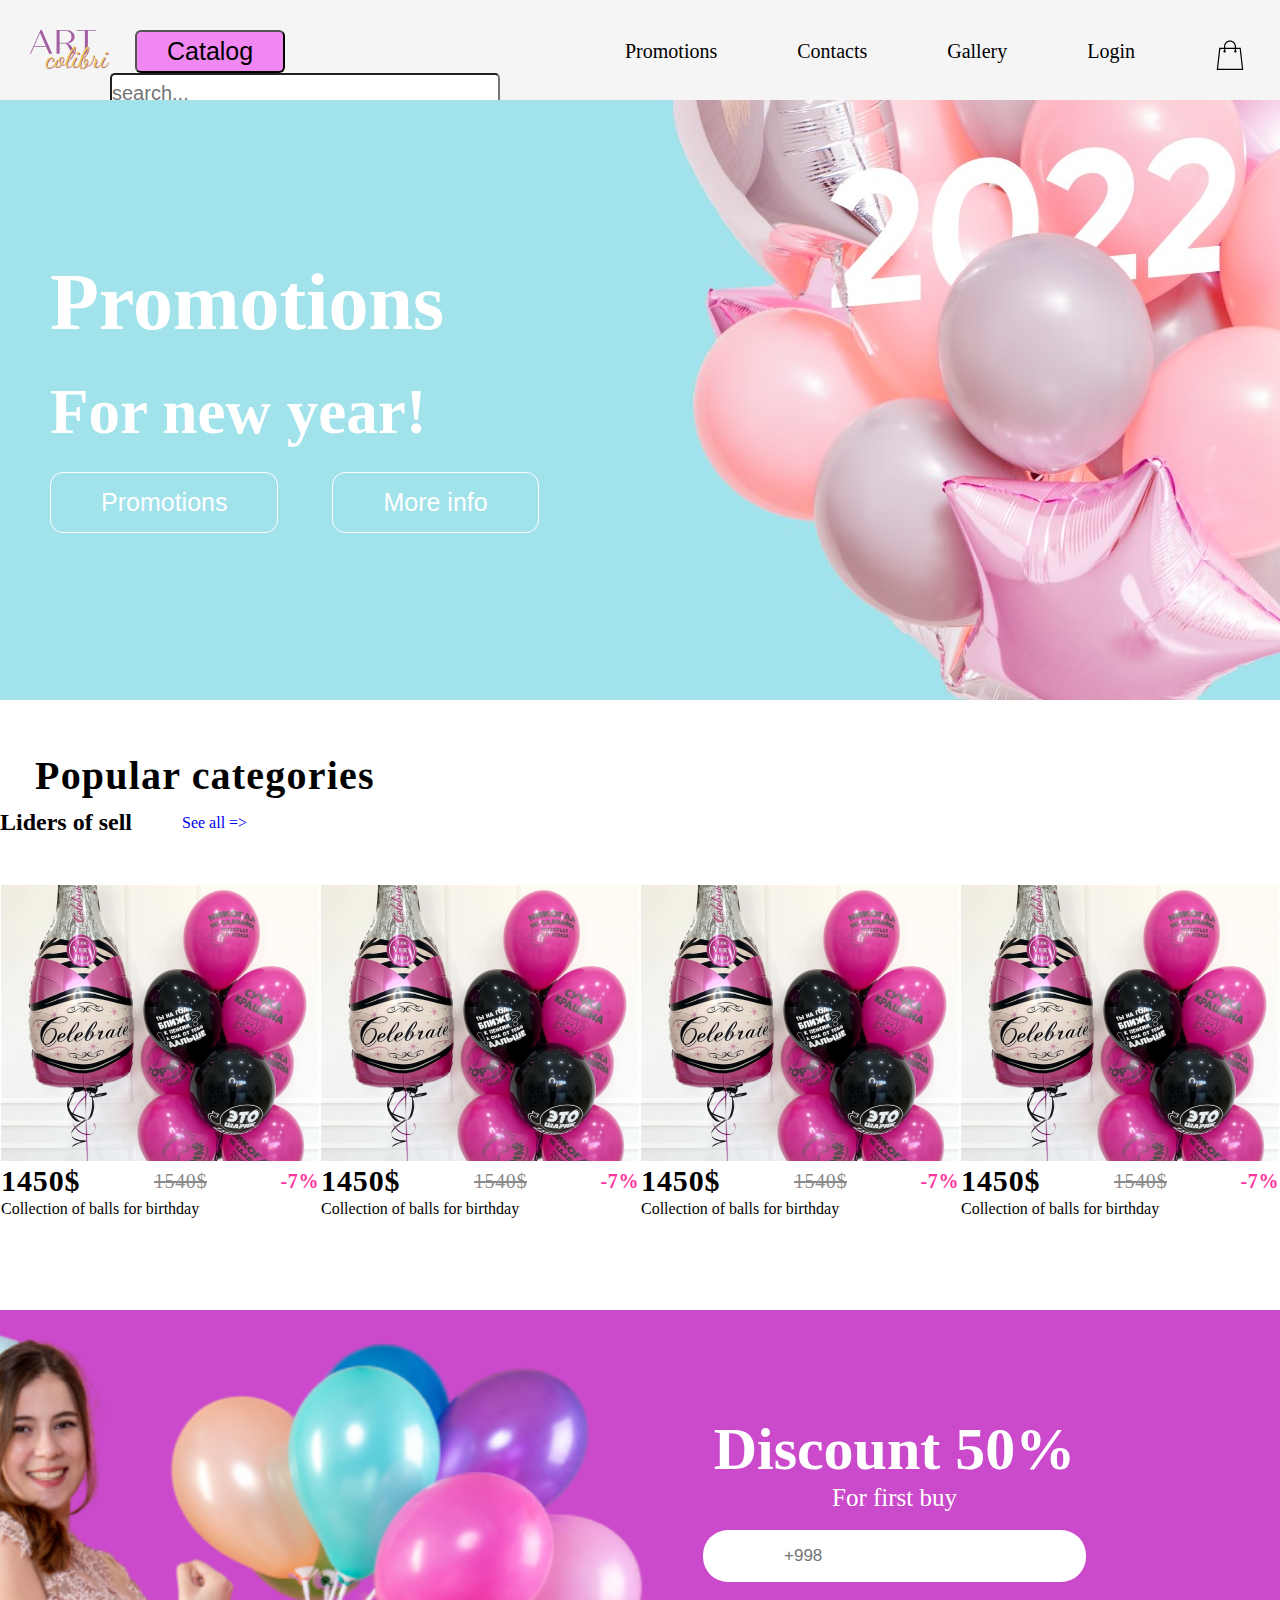
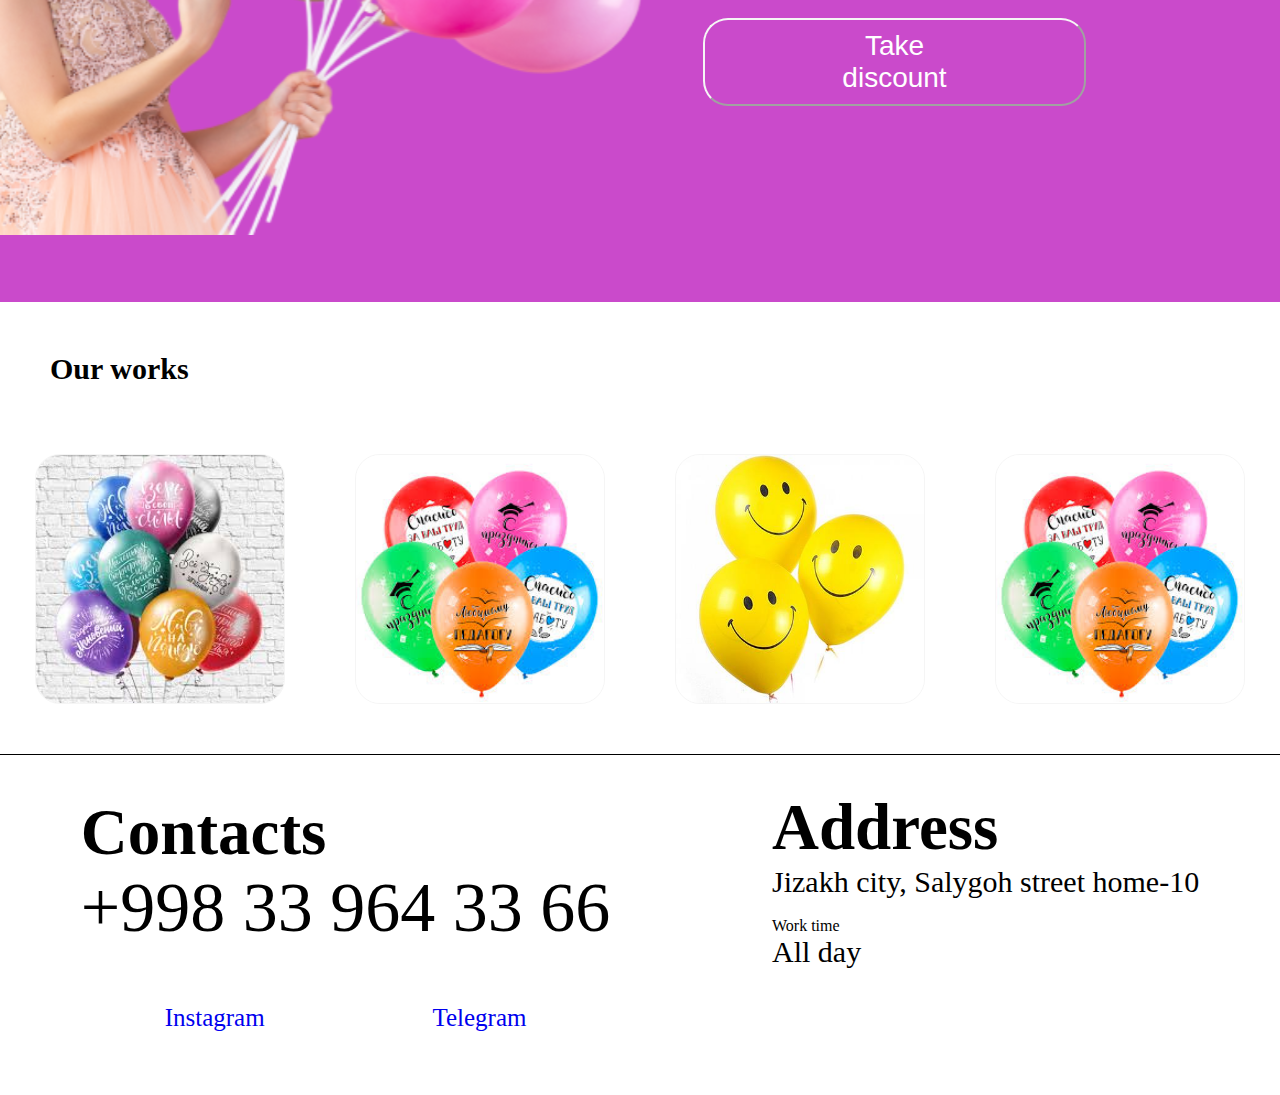
<file: index.html>
<!DOCTYPE html>
<html lang="en">

<head>
    <meta charset="UTF-8">
    <meta name="viewport" content="width=device-width, initial-scale=1.0">
    <link rel="stylesheet" href="https://cdnjs.cloudflare.com/ajax/libs/font-awesome/6.4.0/css/all.min.css"
        integrity="sha512-iecdLmaskl7CVkqkXNQ/ZH/XLlvWZOJyj7Yy7tcenmpD1ypASozpmT/E0iPtmFIB46ZmdtAc9eNBvH0H/ZpiBw=="
        crossorigin="anonymous" referrerpolicy="no-referrer" />
    <link rel="stylesheet" href="css/style.css">
    <title>Document</title>
</head>

<body>
    <!-- <div id="loding" class="loding">
        <img src="./media/icegif-1260.gif" alt="">
    </div> -->
    <header>
        <div class="logo">
            <img src="./media/colibri.svg" alt="">
        </div>
        <div class="catalog">
            <a href="./catalog/index.html"><button>Catalog</button></a>
            <input type="search" placeholder="search...">
        </div>
        <div>
            <ul class="parts">
                <li>Promotions</li>
                <li>Contacts</li>
                <li>Gallery</li>
                <li><a href="./login/index.html">Login</a></li>
                <li><a href="./basket/index.html"><img src="./media/icons8-shopping_bag 1.svg" alt=""></a></li>
            </ul>
        </div>
    </header>
    <div class="img">
        <div class="year">
            <h1>Promotions</h1><br>
            <blockquote>For new year!</blockquote><br>
            <div class="buttons">
                <button id="promore">Promotions</button>
                <button id="promore">More info</button>
            </div>
        </div>
        <img src="./media/pink-birthday-air-balloons-on-mint-background-with-mockup 2.jpg" alt="">
    </div>
    <div class="lots">
        <h2 class="cat">Popular categories</h2>
        <div id="res"></div>
    </div>
    <div class="lider">
        <div class="sell">
            <h2>Liders of sell</h2>
            <blockquote><a href="./catalog/index.html">See all =></a></blockquote>
        </div>
        <div class="photos">
            <div class="sells">
                <img src="./media/245172435_120758847008175_9018866459178403890_n 1.jpg" alt="">
                <div class="baks">
                    <span>1450$</span>
                    <span id="old_price">1540$</span>
                    <span id="percent">-7%</span>
                </div>
                <p>Collection of balls for birthday</p>
            </div>
            <div class="sells">
                <img src="./media/245172435_120758847008175_9018866459178403890_n 1.jpg" alt="">
                <div class="baks">
                    <span>1450$</span>
                    <span id="old_price">1540$</span>
                    <span id="percent">-7%</span>
                </div>
                <p>Collection of balls for birthday</p>
            </div>
            <div class="sells">
                <img src="./media/245172435_120758847008175_9018866459178403890_n 1.jpg" alt="">
                <div class="baks">
                    <span>1450$</span>
                    <span id="old_price">1540$</span>
                    <span id="percent">-7%</span>
                </div>
                <p>Collection of balls for birthday</p>
            </div>
            <div class="sells">
                <img src="./media/245172435_120758847008175_9018866459178403890_n 1.jpg" alt="">
                <div class="baks">
                    <span>1450$</span>
                    <span id="old_price">1540$</span>
                    <span id="percent">-7%</span>
                </div>
                <p>Collection of balls for birthday</p>
            </div>
        </div>
    </div>
    <div class="balls">
        <div class="image">
            <img src="./media/happy-party-girl-with-party-cap-holding-balloons-on-pink 1.svg" alt="">
        </div>
        <div class="phone">
            <h2>Discount 50%</h2>
            <blockquote>For first buy</blockquote><br>
            <input type="tel" placeholder="+998"><br><br>
            <button class="take">Take discount</button>
        </div>
    </div>
    <div class="our">
        <h2>Our works</h2><br>
        <div class="rasm">
            <img src="./media/images (1).jpg" alt="">
            <img src="./media/images.jpg" alt="">
            <img src="./media/img241_main_l.jpg" alt="">
            <img src="./media/images.jpg" alt="">
        </div>
    </div>

    <footer class="foot">
        <div class="contact">
            <h2>Contacts</h2>
            <p>+998 33 964 33 66</p><br>
            <div class="icons">
                <a href="https://instagram.com/saidazimov720?igshid=MzMyNGUyNmU2YQ=="><i
                        class="fa-brands fa-instagram"></i>Instagram</a>
                <a href="https://t.me/saidazimov720"><i class="fa-brands fa-telegram"></i>Telegram</a>
            </div>
        </div>
        <div class="address">
            <h2>Address</h2>
            <p>Jizakh city, Salygoh street home-10 </p>
            <br>
            <blockquote>Work time</blockquote>
            <p>All day</p>
        </div>
    </footer>

    <div id="spinner" class="loader"></div>
    <script src="./script.js"></script>
</body>

</html>
</file>
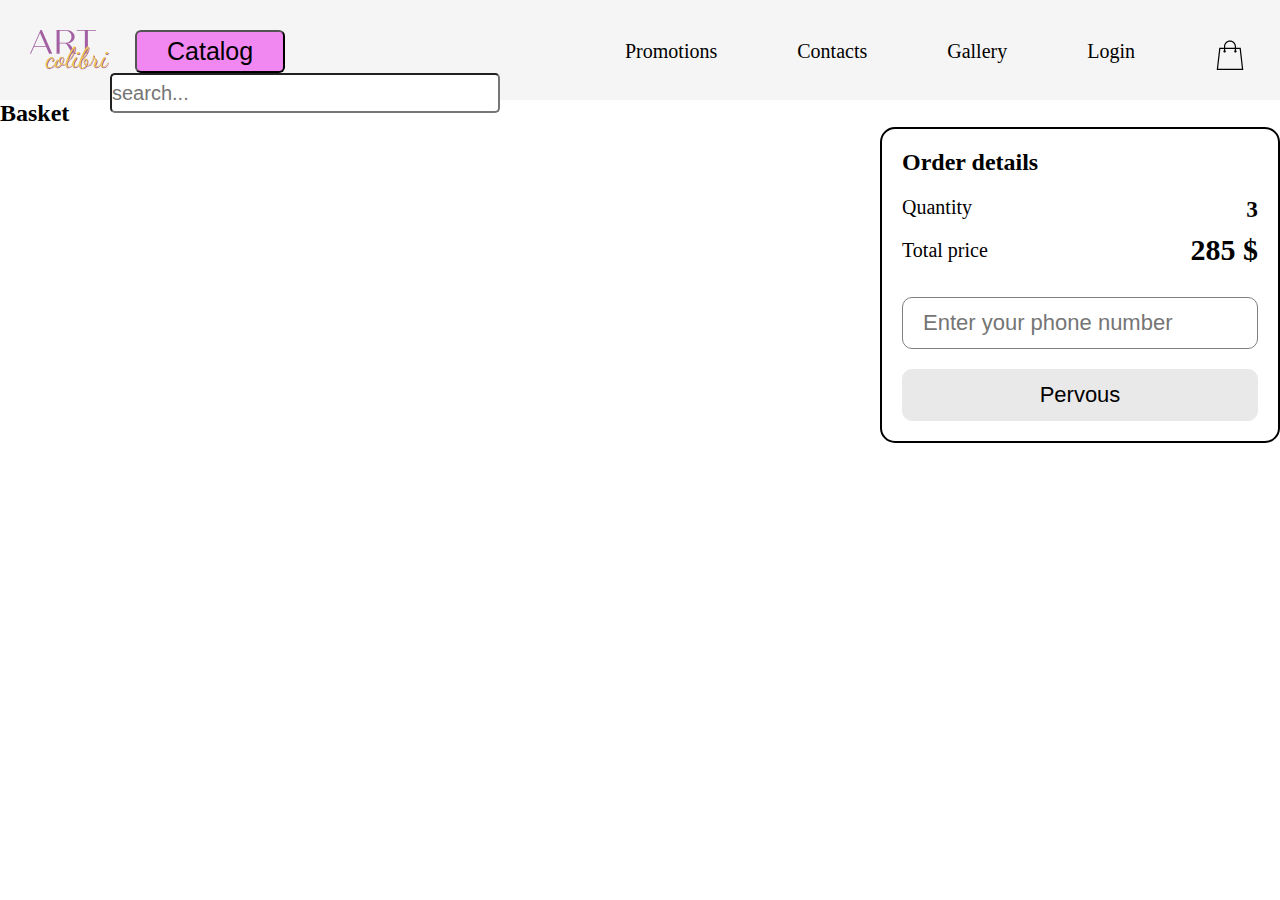
<file: basket/index.html>
<!DOCTYPE html>
<html lang="en">
<head>
    <meta charset="UTF-8">
    <meta name="viewport" content="width=device-width, initial-scale=1.0">
    <link rel="stylesheet" href="https://cdnjs.cloudflare.com/ajax/libs/font-awesome/6.4.0/css/all.min.css"
        integrity="sha512-iecdLmaskl7CVkqkXNQ/ZH/XLlvWZOJyj7Yy7tcenmpD1ypASozpmT/E0iPtmFIB46ZmdtAc9eNBvH0H/ZpiBw=="
        crossorigin="anonymous" referrerpolicy="no-referrer" />
        <link rel="shortcut icon" href="../media/983e19c96cb64d52000d3a47c08fa9fd.png" type="image/x-icon">
    <link rel="stylesheet" href="https://cdnjs.cloudflare.com/ajax/libs/font-awesome/6.4.2/css/all.min.css" integrity="sha512-z3gLpd7yknf1YoNbCzqRKc4qyor8gaKU1qmn+CShxbuBusANI9QpRohGBreCFkKxLhei6S9CQXFEbbKuqLg0DA==" crossorigin="anonymous" referrerpolicy="no-referrer" />
    <link href="https://cdn.jsdelivr.net/npm/bootstrap@5.2.3/dist/css/bootstrap.min.css" rel="stylesheet" integrity="sha384-rbsA2VBKQhggwzxH7pPCaAqO46MgnOM80zW1RWuH61DGLwZJEdK2Kadq2F9CUG65" crossorigin="anonymous">
    <link rel="stylesheet" href="../css/style.css">
    <title>Basket</title>
</head>
<body>
    <header>
        <div class="logo">
            <a href="../index.html"><img src="../media/colibri.svg" alt=""></a>
        </div>
        <div class="catalog">
            <a href="../catalog/index.html"><button>Catalog</button></a>
            <input type="search" placeholder="search...">
        </div>
        <div> 
            <ul class="parts">
                <li>Promotions</li>
                <li>Contacts</li>
                <li>Gallery</li>
                <li><a href="./login/index.html">Login</a></li>
                <li><a href="./basket/index.html"><img src="../media/icons8-shopping_bag 1.svg" alt=""></a></li>
            </ul>
        </div>
    </header>
    <h2>Basket</h2>
    <main>
        <div id="Basket_res">

        </div>
        <div class="totalInfo">
            <div class="wrap">
                <div class="title">
                    <h2>Order details</h2>
                </div>
                <div class="totalQuantity">
                    <p>Quantity</p>
                    <h3 id="totalQuantity">3</h3>
                </div>
                <div class="totalPrice">
                    <p>Total price</p>
                    <h2 id="totalPrice">285 $</h2>
                </div>
                <div class="form">
                    <input type="tel" name="phone" id="phone_num" placeholder="Enter your phone number" />
                    <button onclick="mainBuy()">Pervous</button>
                </div>
            </div>
    </main>

    <script src="./catalog.js"></script>
</body>
</html>
</file>
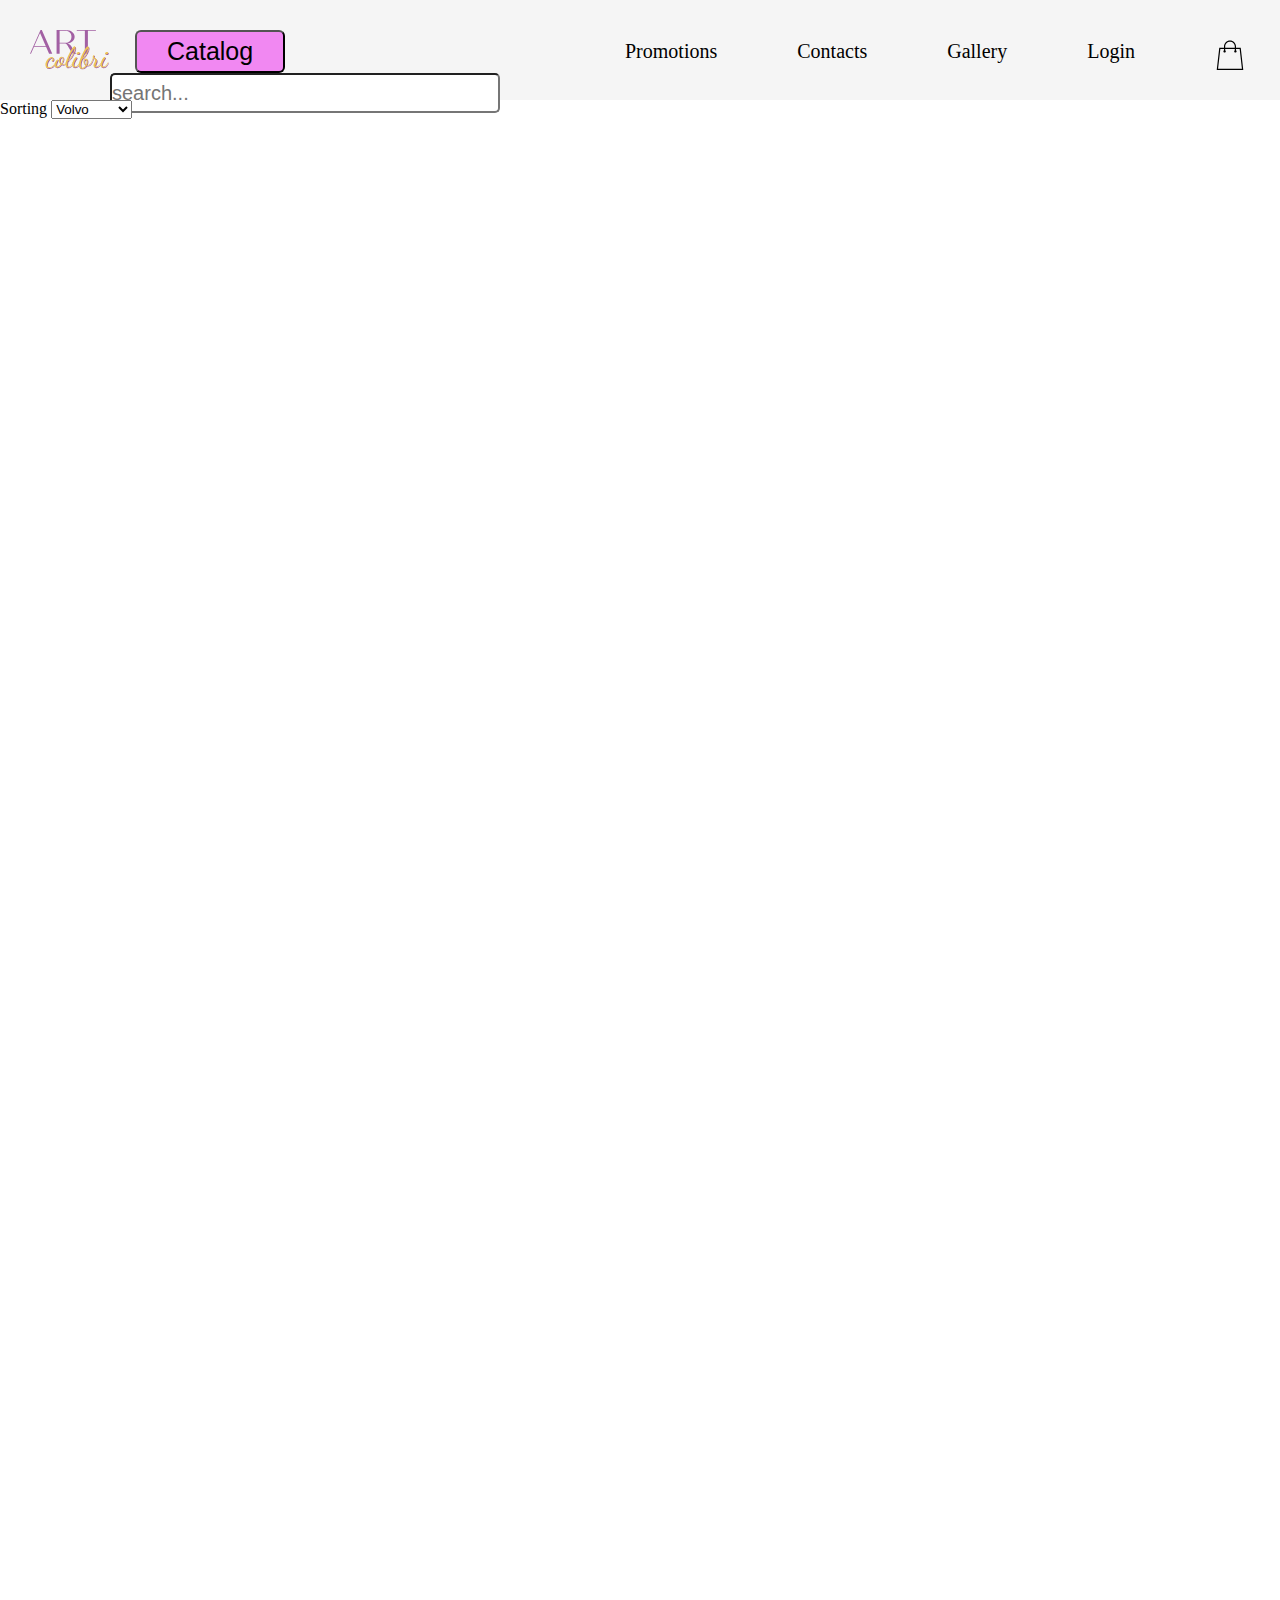
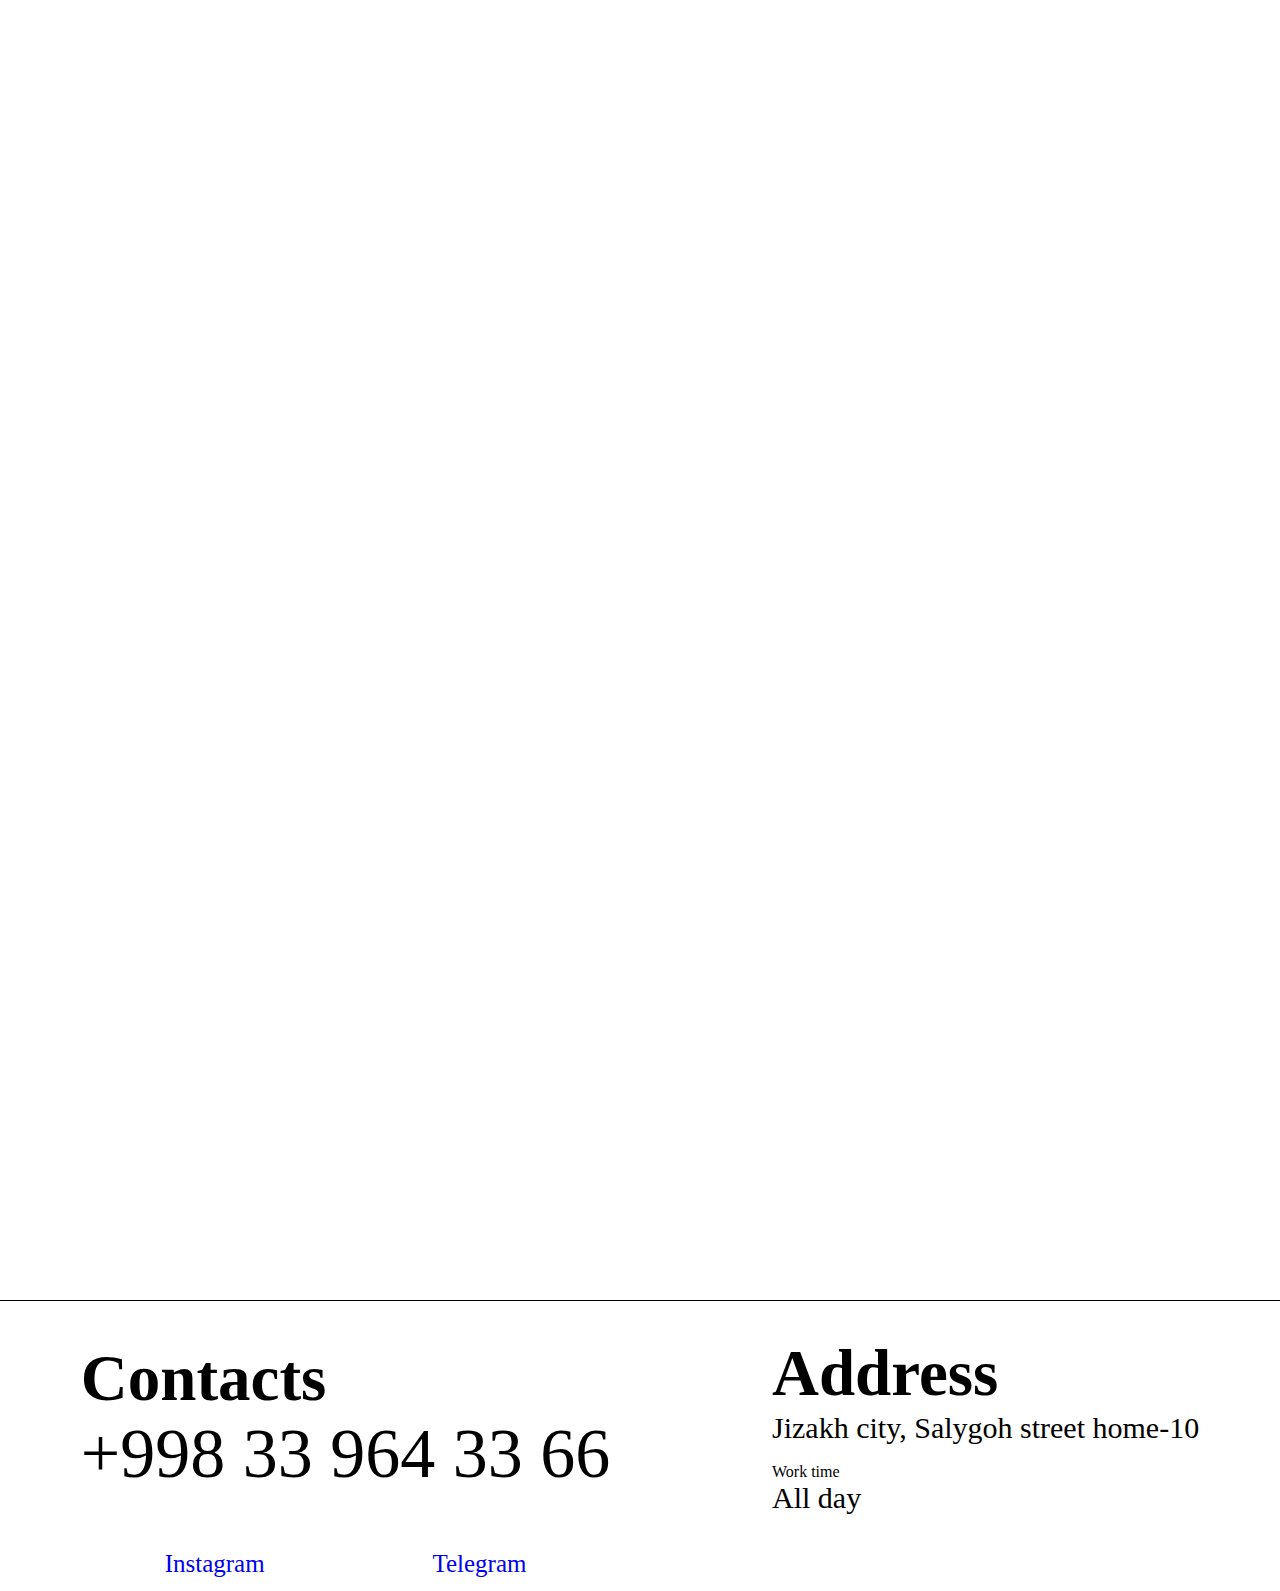
<file: catalog/index.html>
<!DOCTYPE html>
<html lang="en">

<head>
    <meta charset="UTF-8">
    <meta name="viewport" content="width=device-width, initial-scale=1.0">
    <link rel="stylesheet" href="https://cdnjs.cloudflare.com/ajax/libs/font-awesome/6.4.0/css/all.min.css"
        integrity="sha512-iecdLmaskl7CVkqkXNQ/ZH/XLlvWZOJyj7Yy7tcenmpD1ypASozpmT/E0iPtmFIB46ZmdtAc9eNBvH0H/ZpiBw=="
        crossorigin="anonymous" referrerpolicy="no-referrer" />
    <link rel="stylesheet" href="../css/style.css">
    <title>Document</title>
</head>

<body>

    <header>
        <div class="logo">
            <a href="../index.html"><img src="../media/colibri.svg" alt=""></a>
        </div>
        <div class="catalog">
            <button>Catalog</button>
            <input type="search" placeholder="search...">
        </div>
        <div>
            <ul class="parts">
                <li>Promotions</li>
                <li>Contacts</li>
                <li>Gallery</li>
                <li><a href="../login/index.html">Login</a></li>
                <li><a href="../basket/index.html"><img src="../media/icons8-shopping_bag 1.svg" alt=""></a></li>
            </ul>
        </div>
    </header>
    <div class="sort">
        <label for="cars">Sorting</label>

        <select name="cars" id="cars">
            <option value="volvo">Volvo</option>
            <option value="saab">Saab</option>
            <option value="mercedes">Mercedes</option>
            <option value="audi">Audi</option>
        </select>
    </div>
    <div id="lots">
        <div id="res"></div>
    </div>


    <footer id="foot">
        <div class="contact">
            <h2>Contacts</h2>
            <p>+998 33 964 33 66</p><br>
            <div class="icons">
                <a href="https://instagram.com/saidazimov720?igshid=MzMyNGUyNmU2YQ=="><i
                        class="fa-brands fa-instagram"></i>Instagram</a>
                <a href="https://t.me/saidazimov720"><i class="fa-brands fa-telegram"></i>Telegram</a>
            </div>
        </div>
        <div class="address">
            <h2>Address</h2>
            <p>Jizakh city, Salygoh street home-10 </p>
            <br>
            <blockquote>Work time</blockquote>
            <p>All day</p>
        </div>
    </footer>



    <script src="./catalog.js"></script>
</body>

</html>
</file>
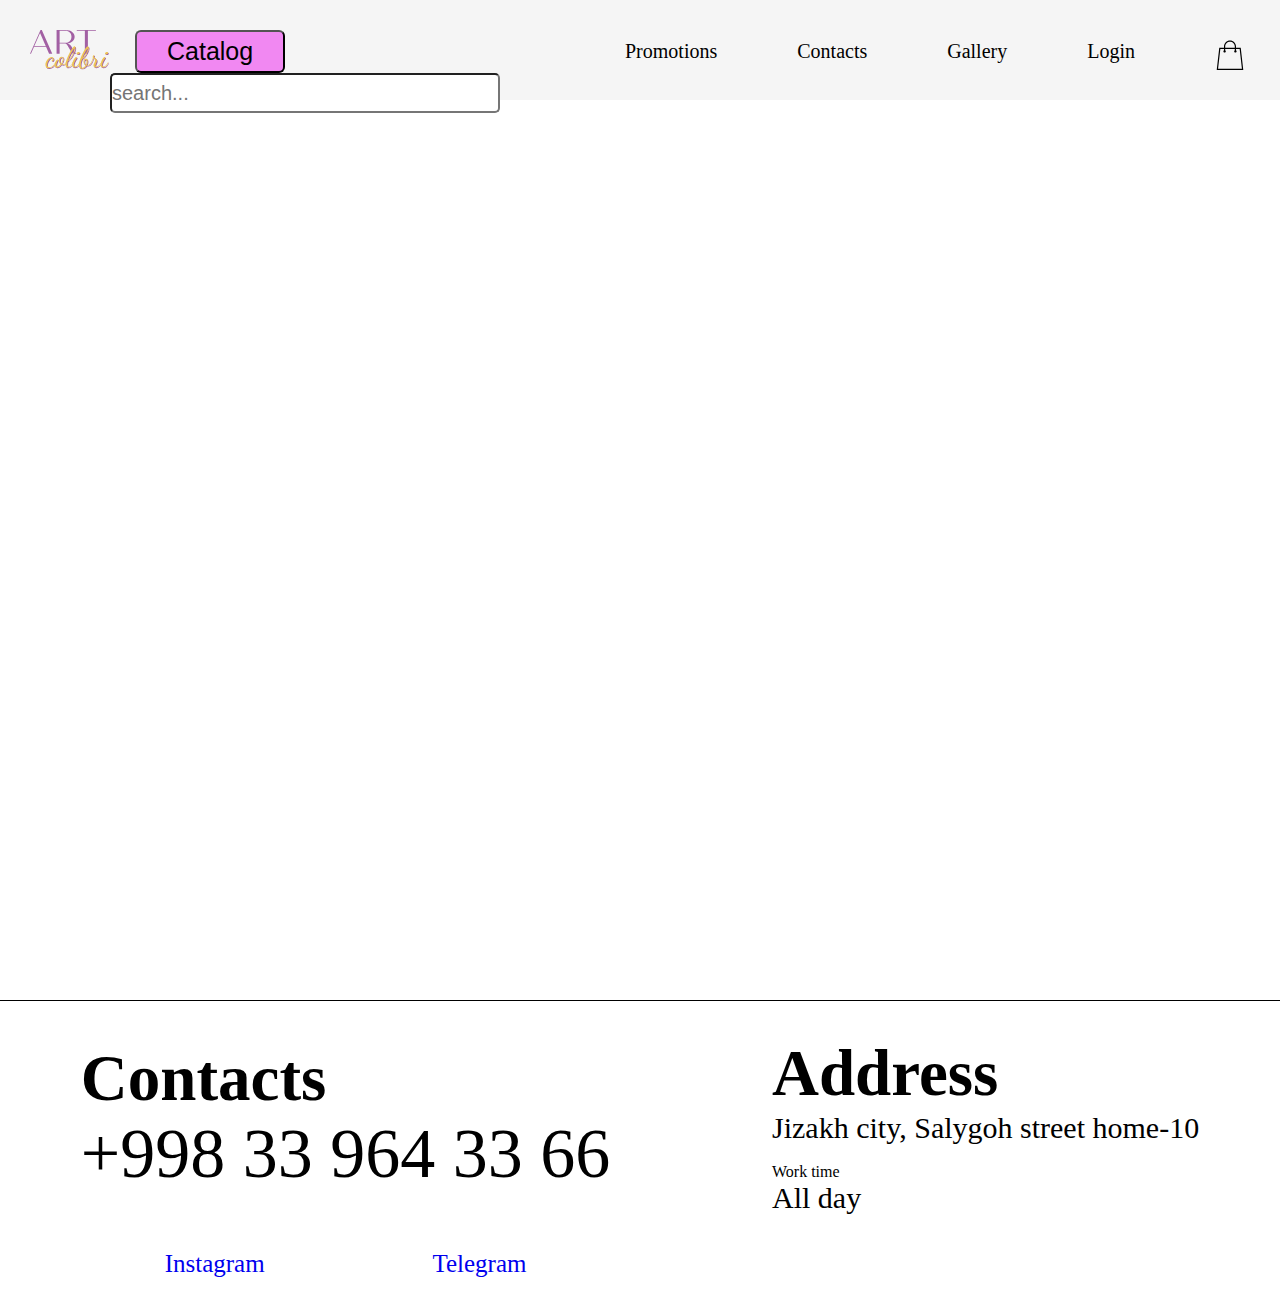
<file: info/index.html>
<!DOCTYPE html>
<html lang="en">
<head>
    <meta charset="UTF-8">
    <meta name="viewport" content="width=device-width, initial-scale=1.0">
    <link rel="stylesheet" href="https://cdnjs.cloudflare.com/ajax/libs/font-awesome/6.4.0/css/all.min.css"
        integrity="sha512-iecdLmaskl7CVkqkXNQ/ZH/XLlvWZOJyj7Yy7tcenmpD1ypASozpmT/E0iPtmFIB46ZmdtAc9eNBvH0H/ZpiBw=="
        crossorigin="anonymous" referrerpolicy="no-referrer" />
    <link rel="stylesheet" href="../css/style.css">
    <title>Document</title>
</head>
<body>
    <header>
        <div class="logo">
            <a href="../index.html"><img src="../media/colibri.svg" alt=""></a>
        </div>
        <div class="catalog">
            <a href="../catalog/index.html"><button>Catalog</button></a>
            <input type="search" placeholder="search...">
        </div>
        <div> 
            <ul class="parts">
                <li>Promotions</li>
                <li>Contacts</li>
                <li>Gallery</li>
                <li><a href="../login/index.html">Login</a></li>
                <li><a href="../basket/index.html"><img src="../media/icons8-shopping_bag 1.svg" alt=""></a></li>
            </ul>
        </div>
    </header>
    <div id="info"></div>

    <footer class="infofoot">
        <div class="contact">
            <h2>Contacts</h2>
            <p>+998 33 964 33 66</p><br>
            <div class="icons">
                <a href="https://instagram.com/saidazimov720?igshid=MzMyNGUyNmU2YQ=="><i class="fa-brands fa-instagram"></i>Instagram</a>
            <a href="https://t.me/saidazimov720"><i class="fa-brands fa-telegram"></i>Telegram</a>
            </div>
        </div>
        <div class="address">
            <h2>Address</h2>
            <p>Jizakh city, Salygoh street home-10 </p>
            <br>
            <blockquote>Work time</blockquote>
            <p>All day</p>
        </div>
    </footer>
    <script src="./main.js"></script>
    <!-- <script src="../basket/catalog.js"></script> -->
    <script src="../catalog/catalog.js"></script>
</body>
</html>
</file>
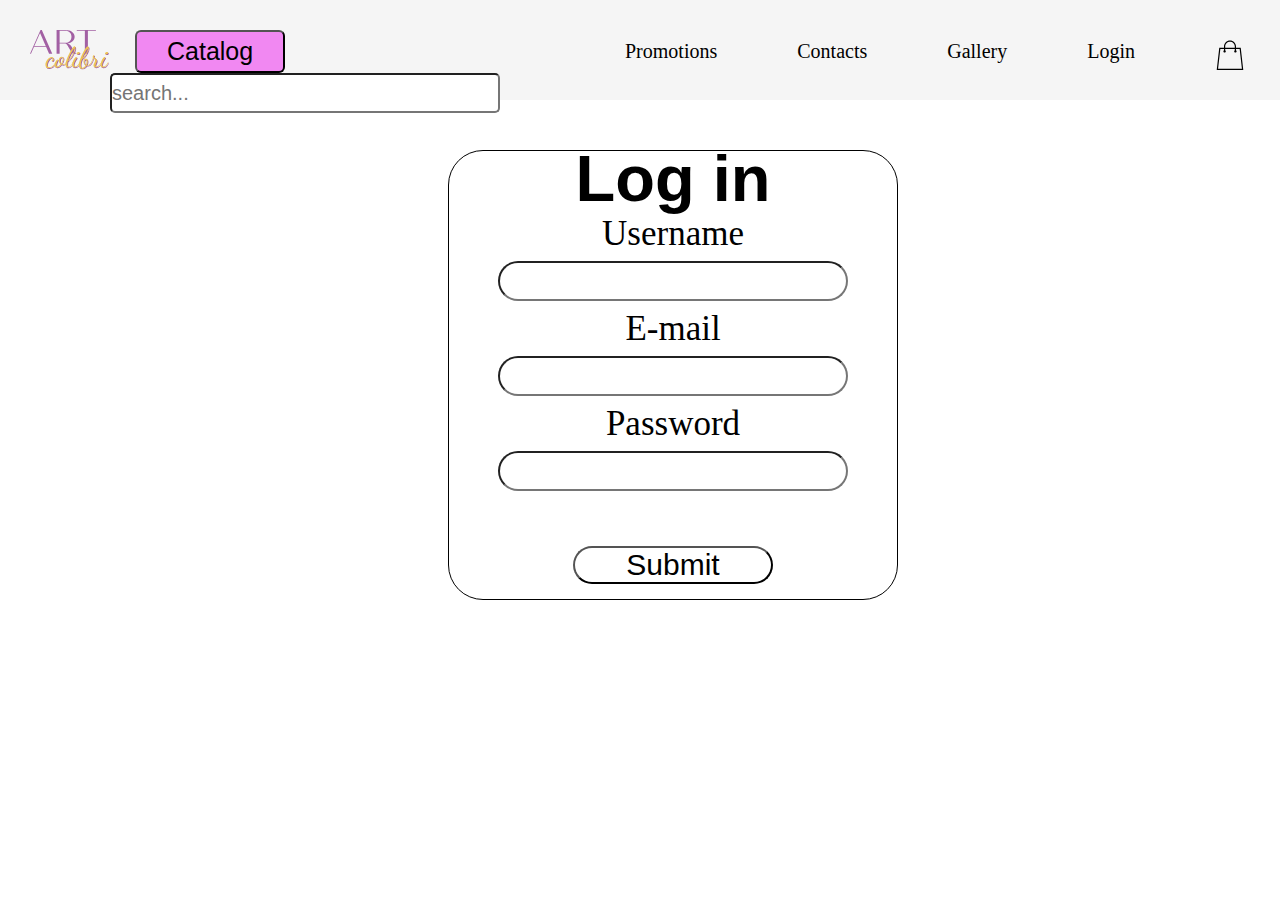
<file: login/index.html>
<!DOCTYPE html>
<html lang="en">
<head>
    <meta charset="UTF-8">
    <meta name="viewport" content="width=device-width, initial-scale=1.0">
    <link rel="stylesheet" href="https://cdnjs.cloudflare.com/ajax/libs/font-awesome/6.4.0/css/all.min.css"
        integrity="sha512-iecdLmaskl7CVkqkXNQ/ZH/XLlvWZOJyj7Yy7tcenmpD1ypASozpmT/E0iPtmFIB46ZmdtAc9eNBvH0H/ZpiBw=="
        crossorigin="anonymous" referrerpolicy="no-referrer" />
        <link rel="stylesheet" href="../css/style.css">
    <title>Document</title>
</head>
<body>
    <header>
        <div class="logo">
            <a href="../index.html"><img src="../media/colibri.svg" alt=""></a>
        </div>
        <div class="catalog">
            <a href="../catalog/index.html"><button>Catalog</button></a>
            <input type="search" placeholder="search...">
        </div>
        <div> 
            <ul class="parts">
                <li>Promotions</li>
                <li>Contacts</li>
                <li>Gallery</li>
                <li><a href="./login/index.html">Login</a></li>
                <li><a href="../media/icons8-shopping_bag 1.svg"><img src="../media/icons8-shopping_bag 1.svg" alt=""></a></li>
            </ul>
        </div>
    </header>
    <form>
        <h1>Log in</h1>
        <label for="user">Username</label>
        <input id="user" type="text" required>
        <label for="email">E-mail</label>
        <input id="email" type="email" required>
        <label for="password" >Password</label>
        <input id="password" type="password" required>
        <br>
        <button onclick="addusers()" >Submit</button>
    </form>


    <script src="./login.js"></script>
</body>
</html>
</file>
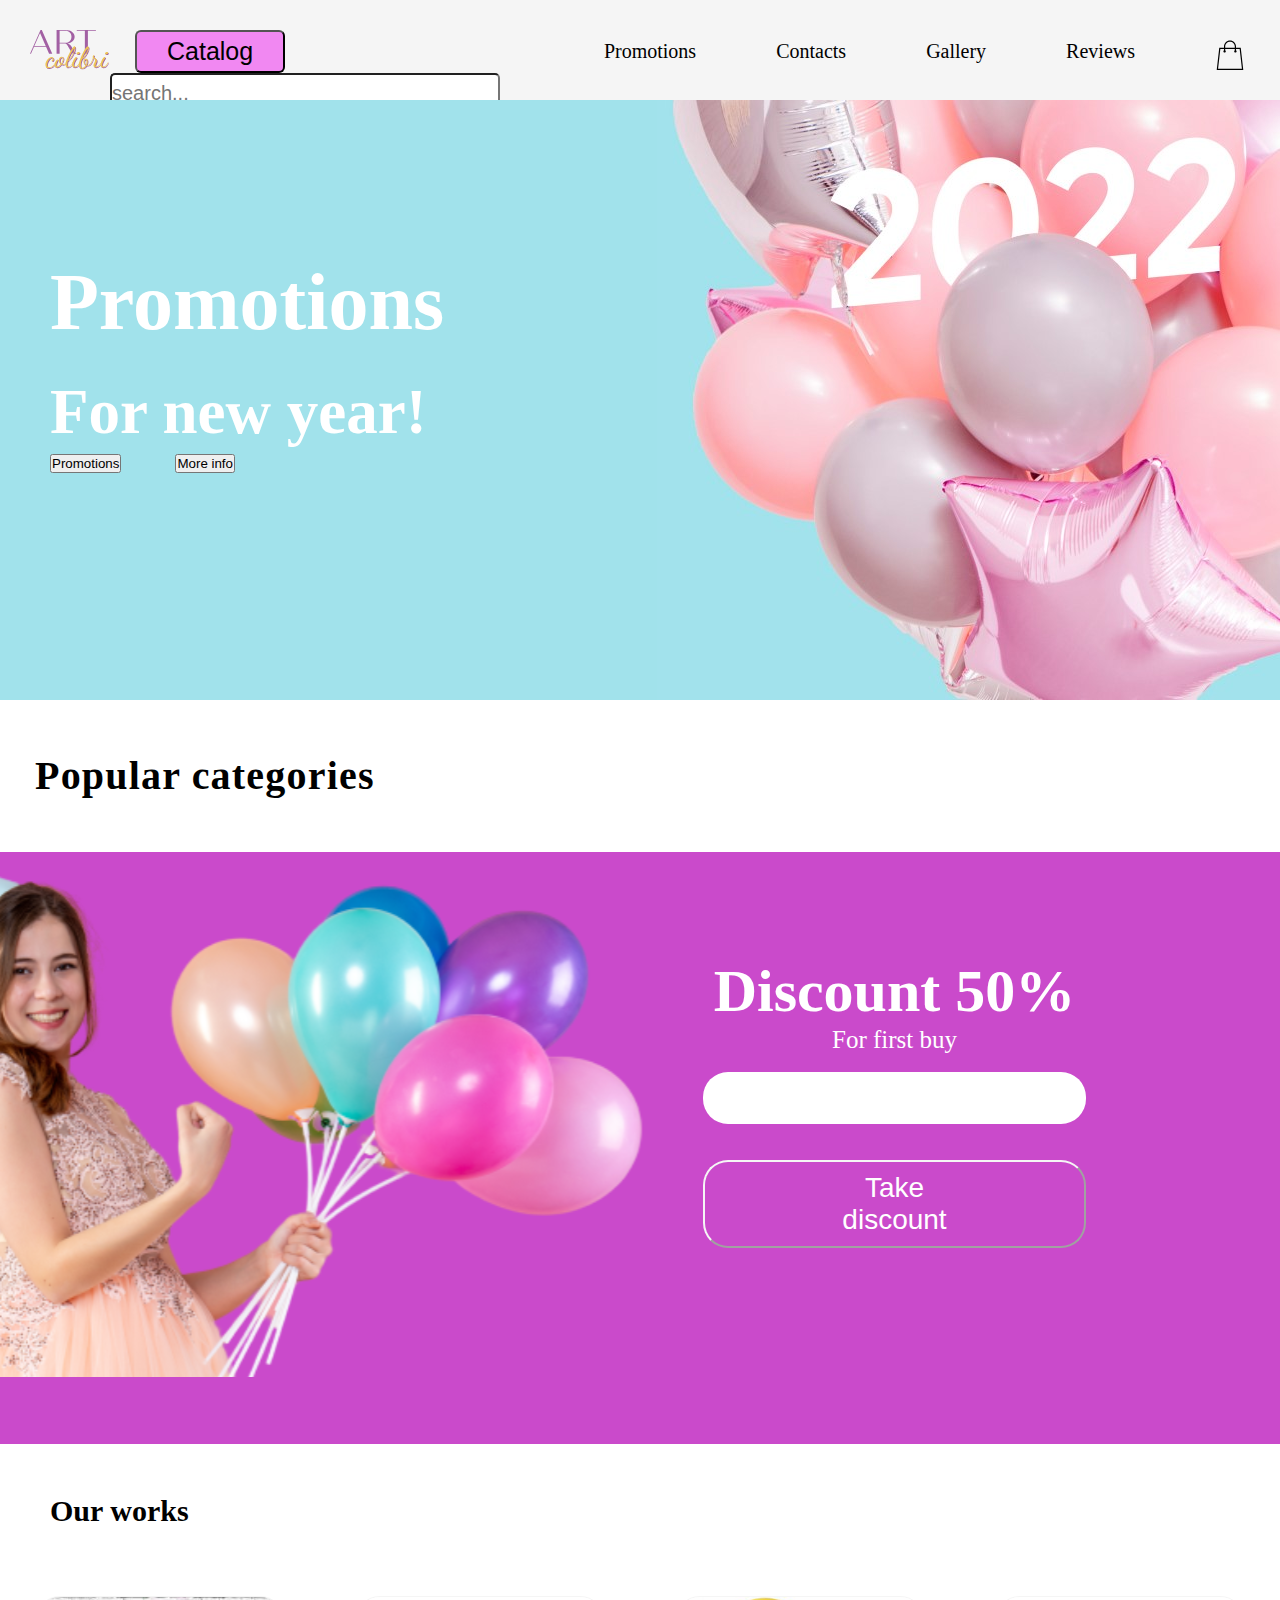
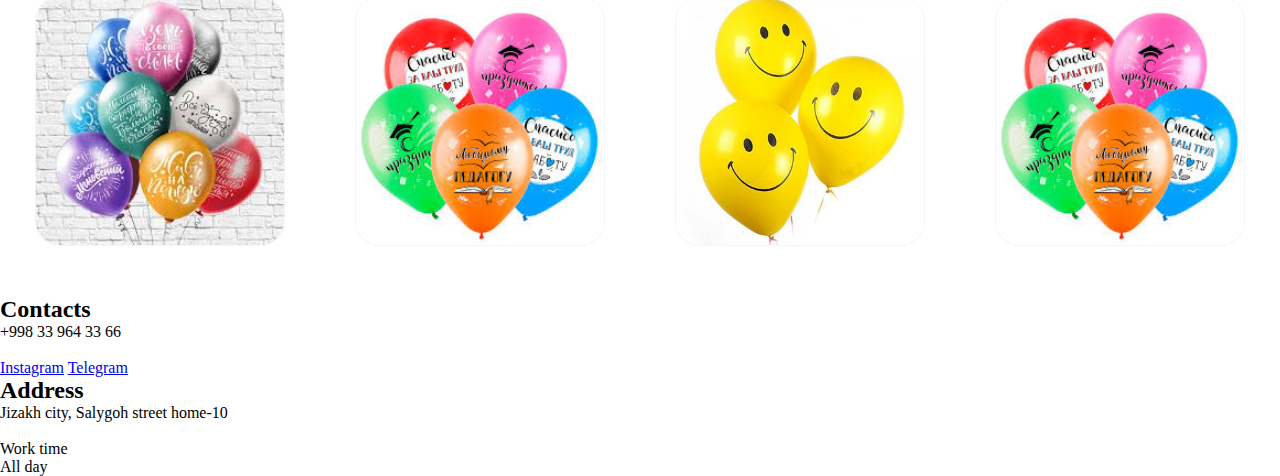
<file: main.html>
<!DOCTYPE html>
<html lang="en">
<head>
    <meta charset="UTF-8">
    <meta name="viewport" content="width=device-width, initial-scale=1.0">
    <link rel="stylesheet" href="https://cdnjs.cloudflare.com/ajax/libs/font-awesome/6.4.0/css/all.min.css"
        integrity="sha512-iecdLmaskl7CVkqkXNQ/ZH/XLlvWZOJyj7Yy7tcenmpD1ypASozpmT/E0iPtmFIB46ZmdtAc9eNBvH0H/ZpiBw=="
        crossorigin="anonymous" referrerpolicy="no-referrer" />
    <link rel="stylesheet" href="css/style.css">
    <title>Document</title>
</head>
<body>
    <header>
        
        <div class="logo">
            <img src="./media/colibri.svg" alt="">
        </div>
        <div class="catalog">
            <button>Catalog</button>
            <input type="search" placeholder="search...">
        </div>
        <div> 
            <ul class="parts">
                <li>Promotions</li>
                <li>Contacts</li>
                <li>Gallery</li>
                <li>Reviews</li>
                <li><img src="./media/icons8-shopping_bag 1.svg" alt=""></li>
            </ul>
        </div>
    </header>
    <div class="img">
        <div class="year">
           <div class="text">
            <h1>Promotions</h1><br>
            <blockquote>For new year!</blockquote>
           <div class="buttons">
            <button>Promotions</button>
            <button>More info</button>
           </div>
       </div>
        </div class="ballimg">
        <img src="./media/pink-birthday-air-balloons-on-mint-background-with-mockup 2.jpg" alt="">
    </div>
    <div class="lots">
        <h2 class="cat">Popular categories</h2>
        <div id="res"></div>
    <div class="balls">
        <div class="image">
            <img src="./media/happy-party-girl-with-party-cap-holding-balloons-on-pink 1.svg" alt="">
        </div>
        <div class="phone">
            <h2>Discount 50%</h2>
            <blockquote>For first buy</blockquote><br>
            <input type="tel"><br><br>
            <button class="take">Take discount</button>
        </div>
    </div>
    <div class="our">
        <h2>Our works</h2><br>
        <div class="rasm">
            <img src="./media/images (1).jpg" alt="">
            <img src="./media/images.jpg" alt="">
            <img src="./media/img241_main_l.jpg" alt="">
            <img src="./media/images.jpg" alt="">
        </div>
    </div>

    <footer>
        <div class="contact">
            <h2>Contacts</h2>
            <p>+998 33 964 33 66</p><br>
            <div class="icons">
                <a href="https://instagram.com/saidazimov720?igshid=MzMyNGUyNmU2YQ=="><i class="fa-brands fa-instagram"></i>Instagram</a>
            <a href="https://t.me/saidazimov720"><i class="fa-brands fa-telegram"></i>Telegram</a>
            </div>
        </div>
        <div class="address">
            <h2>Address</h2>
            <p>Jizakh city, Salygoh street home-10 </p>
            <br>
            <blockquote>Work time</blockquote>
            <p>All day</p>
        </div>
    </footer>

    <div id="spinner" class="loader"></div>
    <script src="./script.js"></script>
</body>
</html>
</file>
<file: css/style.css>
* {
  box-sizing: border-box;
  margin: 0;
  padding: 0;
}

header {
  width: 100%;
  height: 100px;
  padding-top: 10px;
  background-color: whitesmoke;
  display: flex;
  justify-content: space-around;
  float: left;
}
header .loding {
  position: fixed;
  top: 0;
  bottom: 0;
  left: 0;
  right: 0;
  background-color: black;
}
header .loding img {
  width: 100%;
  height: 100%;
}
header .loded {
  display: none;
}
header .logo {
  width: 150px;
}
header .logo img {
  width: 80px;
  margin-top: 20px;
  margin-left: 30px;
}
header .catalog {
  letter-spacing: 25px;
  padding-top: 20px;
}
header .catalog button {
  font-size: 25px;
  padding: 5px 30px;
  border-radius: 6px;
  margin-left: 25px;
  background-color: #F188F2;
  cursor: pointer;
}
header .catalog input {
  font-size: 20px;
  height: 40px;
  border-radius: 5px;
  width: 390px;
}
header .parts {
  display: flex;
  justify-content: space-around;
  padding-right: 35px;
}
header .parts li {
  padding-left: 80px;
  padding-top: 30px;
  list-style-type: none;
  cursor: pointer;
  font-size: 20px;
}
header .parts li:hover {
  color: #FC42FF;
}
header .parts li a {
  text-decoration: none;
  color: black;
}

.img {
  display: flex;
  width: 100%;
  height: 600px;
  justify-content: space-between;
}
.img .year {
  padding-top: 150px;
  padding-left: 50px;
  width: 950px;
  top: 100px;
  left: 100px;
  background-color: #A1E2EB;
}
.img .year h1 {
  color: #FFF;
  font-family: Montserrat;
  font-size: 80px;
  font-style: normal;
  font-weight: 700;
  line-height: 130%;
}
.img .year blockquote {
  color: #FFF;
  font-family: Montserrat;
  font-size: 63px;
  font-style: normal;
  font-weight: 700;
  line-height: 130%;
}
.img .year .buttons {
  word-spacing: 50px;
}
.img .year .buttons #promore {
  transition: 0.5s;
  font-size: 25px;
  background-color: transparent;
  padding: 15px 50px;
  border: 1px solid #fff;
  border-radius: 13px;
  color: white;
  border-color: white;
}
.img .year .buttons #promore:hover {
  background-color: white;
  color: black;
  border-color: transparent;
}
.img img {
  position: absolute;
  right: 0px;
}

.lots {
  display: block;
  z-index: -1;
}
.lots .cat {
  position: absolute;
  left: 35px;
  top: 750px;
  font-size: 30px;
  color: #000;
  font-family: Montserrat;
  font-size: 40px;
  font-style: normal;
  font-weight: 700px;
  line-height: 52px;
  letter-spacing: 1.2px;
}
.lots #res {
  margin-top: 60px;
  overflow: hidden;
  display: flex;
  flex-wrap: wrap;
  justify-content: space-around;
}
.lots #res .card {
  position: relative;
  text-align: center;
  width: 300px;
  height: 500px;
  border: 1px solid transparent;
  background-color: white;
  border-radius: 5px;
  margin-top: 50px;
}
.lots #res .card h2 {
  text-align: center;
  font-size: 17px;
}
.lots #res .card p {
  font-style: italic;
}
.lots #res .card img {
  width: 250px;
  height: 350px;
  border-radius: 25px;
  object-fit: contain;
}
.lots #res .card span {
  color: red;
}
.lots #res .card button {
  width: 250px;
  height: 50px;
  position: absolute;
  bottom: 10px;
  left: 20px;
}

#lots .cat {
  left: 35px;
  top: 750px;
  font-size: 30px;
  color: #000;
  font-family: Montserrat;
  font-size: 40px;
  font-style: normal;
  font-weight: 700px;
  line-height: 52px;
  letter-spacing: 1.2px;
}
#lots #res {
  width: 1490px;
  overflow: hidden;
  display: flex;
  flex-wrap: wrap;
  justify-content: space-around;
}
#lots #res .card {
  position: relative;
  text-align: center;
  width: 300px;
  height: 500px;
  border: 1px solid transparent;
  background-color: white;
  border-radius: 5px;
  margin-top: 50px;
}
#lots #res .card h2 {
  text-align: center;
  font-size: 17px;
}
#lots #res .card p {
  font-style: italic;
}
#lots #res .card img {
  width: 250px;
  height: 350px;
  border-radius: 25px;
  object-fit: contain;
}
#lots #res .card span {
  color: red;
}
#lots #res .card button {
  width: 250px;
  height: 50px;
  position: absolute;
  bottom: 10px;
  left: 20px;
}

.sell {
  display: flex;
  width: 96%;
  height: 25px;
  line-height: 25px;
  margin-bottom: 50px;
  margin-top: 50px;
}
.sell h2 {
  margin-right: 50px;
}
.sell blockquote {
  cursor: pointer;
}
.sell blockquote a {
  text-decoration: none;
}
.sell blockquote a:hover {
  color: #FC42FF;
}

.photos {
  display: flex;
  justify-content: space-around;
}
.photos .sells {
  display: flex;
  flex-direction: column;
}
.photos .sells .baks {
  display: flex;
  justify-content: space-between;
  align-items: center;
}
.photos .sells .baks span {
  color: #000;
  font-family: Montserrat;
  font-size: 30px;
  font-style: normal;
  font-weight: 600;
  line-height: 130%;
  /* 39px */
  letter-spacing: 0.9px;
}
.photos .sells .baks #old_price {
  color: #8B8B8B;
  font-family: Montserrat;
  font-size: 20px;
  font-style: normal;
  font-weight: 500;
  line-height: 130%;
  /* 26px */
  letter-spacing: 0.6px;
  text-decoration: line-through;
}
.photos .sells .baks #percent {
  color: #FF32A1;
  font-family: Montserrat;
  font-size: 20px;
  font-style: normal;
  font-weight: 600;
  line-height: 130%;
  /* 26px */
  letter-spacing: 0.6px;
}

.balls {
  display: flex;
  justify-content: space-between;
  align-items: center;
  width: 100%;
  height: 76vh;
  margin-bottom: 50px;
  background: linear-gradient(white 13.5%, #ca4acb 13% 100%);
}
.balls .image {
  width: 100%;
  padding-top: 2px;
  left: 0px;
}
.balls .image img {
  padding-left: 0px;
}
.balls .phone {
  display: flex;
  flex-direction: column;
  justify-content: center;
  align-items: center;
  margin-right: 200px;
}
.balls .phone h2 {
  font-size: 60px;
  color: white;
}
.balls .phone blockquote {
  font-size: 25px;
  color: white;
}
.balls .phone input {
  font-size: 17px;
  outline: none;
  padding: 15px 80px;
  border: 1px solid transparent;
  border-radius: 25px;
}
.balls .phone .take {
  font-size: 28px;
  padding: 10px 130px;
  border-radius: 25px;
  background-color: transparent;
  border-color: whitesmoke;
  color: white;
}
.balls .phone .take:hover {
  background-color: white;
  color: black;
}

.prom {
  position: absolute;
  top: 3000px;
  display: flex;
}
.prom h2 {
  margin-right: 25px;
}

.our {
  width: 100%;
  margin-bottom: 50px;
}
.our h2 {
  margin-left: 50px;
  margin-bottom: 50px;
  font-size: 30px;
}
.our .rasm {
  display: flex;
  justify-content: space-around;
  width: 100%;
  left: 350px;
}
.our .rasm img {
  width: 250px;
  border: 1px solid whitesmoke;
  border-radius: 25px;
}

.foot {
  top: 3600px;
  display: flex;
  width: 100%;
  justify-content: space-around;
  margin-bottom: 50px;
  border-top: 1px solid black;
}
.foot .contact {
  font-family: bold;
  line-height: 55px;
}
.foot .contact h2 {
  font-size: 65px;
  margin-top: 50px;
  margin-bottom: 20px;
}
.foot .contact p {
  font-size: 70px;
}
.foot .contact .icons {
  display: flex;
  justify-content: space-around;
}
.foot .contact .icons a {
  font-size: 25px;
  text-decoration: none;
  display: flex;
  flex-direction: column;
  text-align: center;
}
.foot .contact .icons a i {
  font-size: 55px;
}
.foot .address {
  font-family: bold;
  margin-top: 35px;
}
.foot .address h2 {
  font-size: 65px;
}
.foot .address p {
  font-size: 30px;
}

#foot {
  position: absolute;
  top: 2900px;
  display: flex;
  width: 100%;
  justify-content: space-around;
  margin-bottom: 250px;
  border-top: 1px solid black;
}
#foot .contact {
  font-family: bold;
  line-height: 55px;
}
#foot .contact h2 {
  font-size: 65px;
  margin-top: 50px;
  margin-bottom: 20px;
}
#foot .contact p {
  font-size: 70px;
}
#foot .contact .icons {
  display: flex;
  justify-content: space-around;
}
#foot .contact .icons a {
  font-size: 25px;
  text-decoration: none;
  display: flex;
  flex-direction: column;
  text-align: center;
}
#foot .contact .icons a i {
  font-size: 55px;
}
#foot .address {
  font-family: bold;
  margin-top: 35px;
}
#foot .address h2 {
  font-size: 65px;
}
#foot .address p {
  font-size: 30px;
}

.infofoot {
  position: absolute;
  top: 1000px;
  display: flex;
  width: 100%;
  justify-content: space-around;
  margin-bottom: 250px;
  border-top: 1px solid black;
}
.infofoot .contact {
  font-family: bold;
  line-height: 55px;
}
.infofoot .contact h2 {
  font-size: 65px;
  margin-top: 50px;
  margin-bottom: 20px;
}
.infofoot .contact p {
  font-size: 70px;
}
.infofoot .contact .icons {
  display: flex;
  justify-content: space-around;
}
.infofoot .contact .icons a {
  font-size: 25px;
  text-decoration: none;
  display: flex;
  flex-direction: column;
  text-align: center;
}
.infofoot .contact .icons a i {
  font-size: 55px;
}
.infofoot .address {
  font-family: bold;
  margin-top: 35px;
}
.infofoot .address h2 {
  font-size: 65px;
}
.infofoot .address p {
  font-size: 30px;
}

.info {
  display: flex;
  justify-content: space-between;
  position: absolute;
  margin-top: 150px;
}
.info .info_img {
  line-height: 20px;
}
.info .info_img h1 {
  font-family: italic;
  text-align: center;
  margin-bottom: 25px;
  margin-left: 150px;
  line-height: 60px;
  width: 500px;
}
.info .info_img img {
  width: 500px;
  height: 600px;
  margin-left: 150px;
}
.info .information {
  width: 500px;
  margin-top: 60px;
  margin-left: 150px;
}
.info .information .info_price {
  margin-left: 15px;
}
.info .information .info_price .total, .info .information .info_price .minus, .info .information .info_price .old {
  display: inline-block;
  margin: 10px;
  font-size: 35px;
  font-family: sans-serif;
  color: red;
}
.info .information .info_price .old {
  font-size: 25px;
  text-decoration: line-through;
  margin-top: 20px;
  color: black;
}
.info .information .info_price .minus {
  font-size: 25px;
  color: black;
  margin-top: 20px;
}
.info .information button {
  text-align: center;
  margin-left: 100px;
  padding: 20px 100px;
  margin-bottom: 25px;
  margin-top: 25px;
  font-size: 25px;
}
.info .information p {
  font-size: 25px;
  text-align: justify;
}

.catalog {
  width: 1490px;
}

form {
  position: absolute;
  display: flex;
  flex-direction: column;
  top: 150px;
  left: 35%;
  width: 450px;
  height: 450px;
  border: 1px solid black;
  border-radius: 35px;
  align-items: center;
  line-height: 55px;
}
form h1 {
  font-size: 65px;
  font-family: sans-serif;
}
form label {
  font-size: 35px;
}
form input {
  padding: 8px 30px;
  border-radius: 35px;
  font-size: 17px;
  width: 350px;
}
form button {
  width: 200px;
  font-size: 30px;
  background-color: white;
  border-radius: 35px;
}
form button:hover {
  background-color: lightblue;
  color: black;
  transition: 1s;
}

.karta {
  width: 650px;
  border: 1px solid black;
  display: flex;
  justify-content: space-between;
  align-items: center;
}
.karta .karta_info {
  display: flex;
  flex-direction: column;
  margin-right: 250px;
}
.karta .karta_info h2 {
  font-size: 35px;
}

.totalInfo {
  float: right;
  display: flex;
  justify-content: center;
  height: fit-content;
}
.totalInfo .wrap {
  width: 400px;
  border: 2px solid black;
  border-radius: 15px;
  padding: 20px;
}
.totalInfo .wrap .title {
  padding-bottom: 10px;
}
.totalInfo .wrap .totalQuantity {
  display: flex;
  justify-content: space-between;
  font-size: 20px;
  padding: 10px 0px;
}
.totalInfo .wrap .totalPrice {
  display: flex;
  justify-content: space-between;
  align-items: center;
  font-size: 20px;
  padding: 0px 0px 10px;
}
.totalInfo .wrap .form {
  padding-top: 20px;
}
.totalInfo .wrap .form input {
  width: 100%;
  padding: 12px 20px;
  border: 1px solid grey;
  border-radius: 10px;
  font-size: 22px;
}
.totalInfo .wrap .form input:focus-visible {
  outline: none;
}
.totalInfo .wrap .form button {
  width: 100%;
  background-color: #e9e9e9;
  color: black;
  border: 1px solid #e9e9e9;
  border-radius: 10px;
  margin-top: 20px;
  padding: 12px 20px;
  font-size: 22px;
  cursor: pointer;
}

.product {
  width: 450px;
  display: flex;
}
.product .prodImg img {
  width: 150px;
}
.product .updateprod {
  display: flex;
}

/*# sourceMappingURL=style.css.map */
</file>
